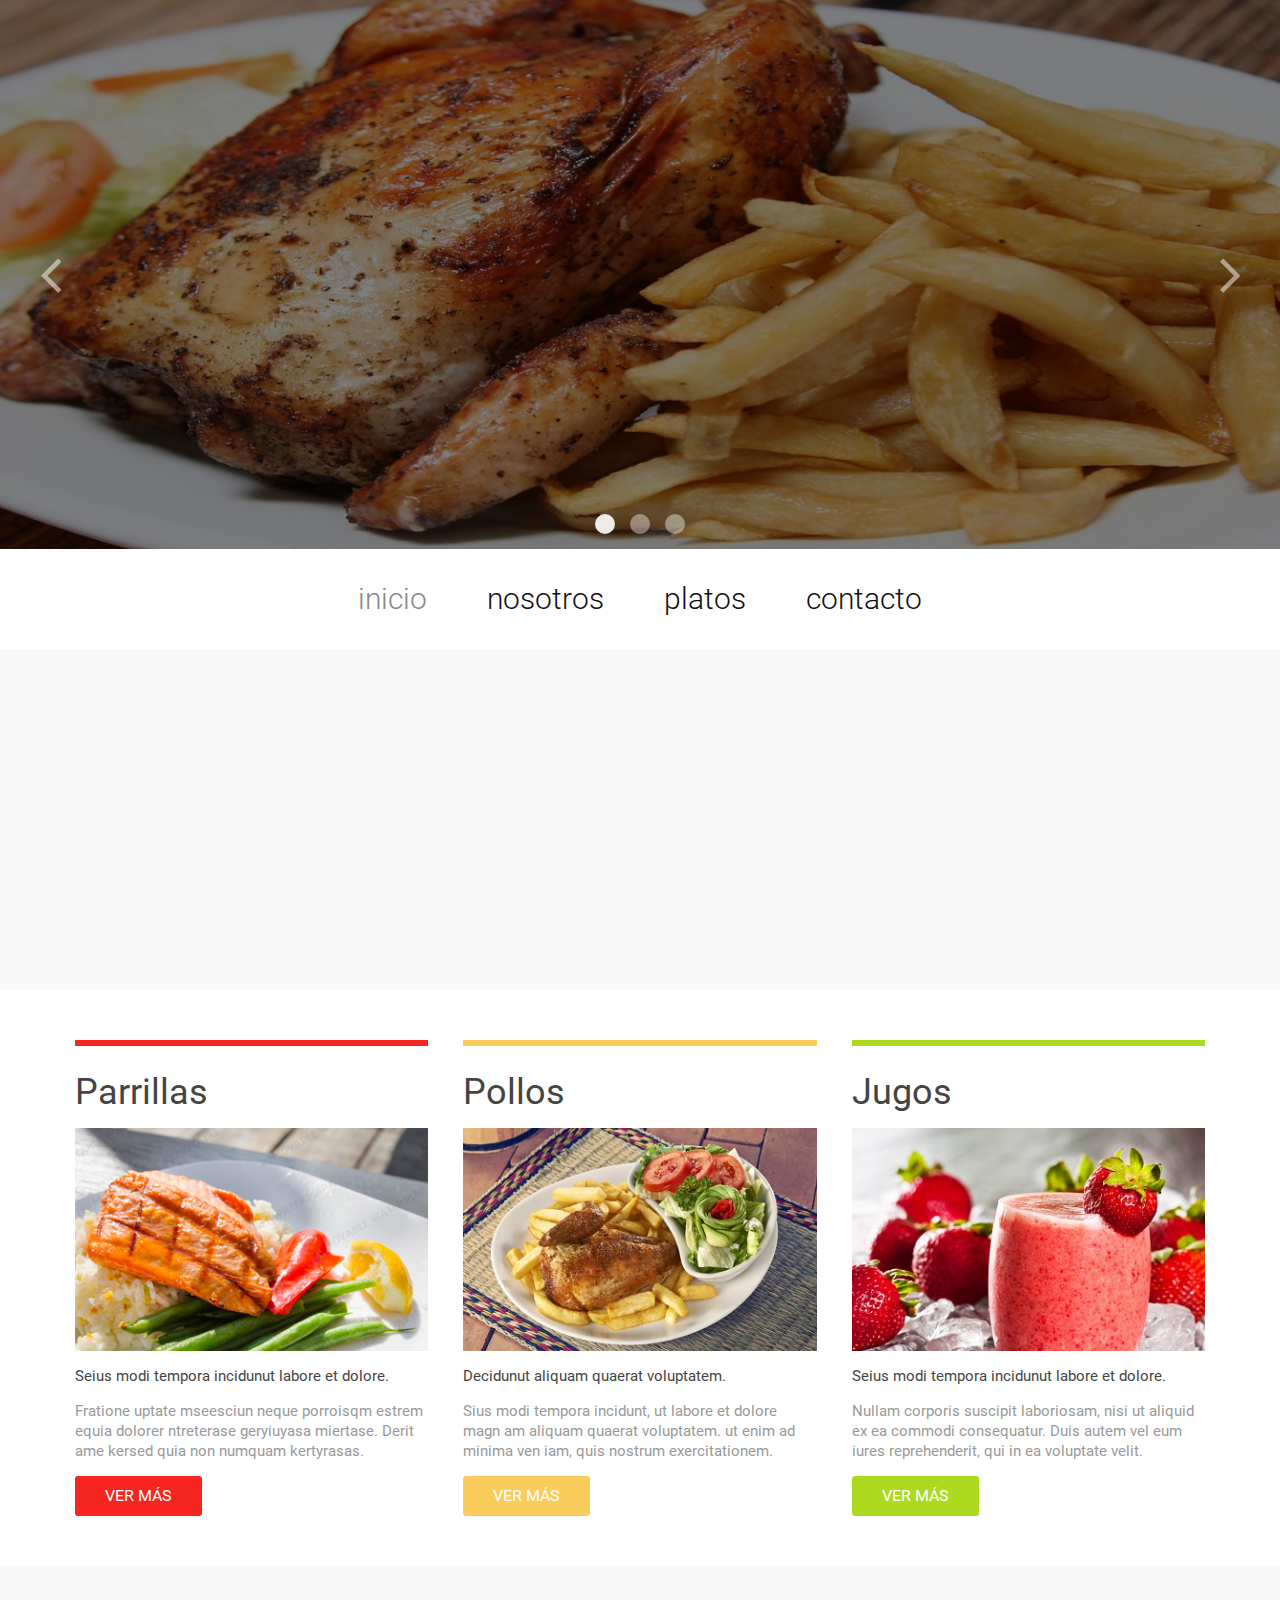
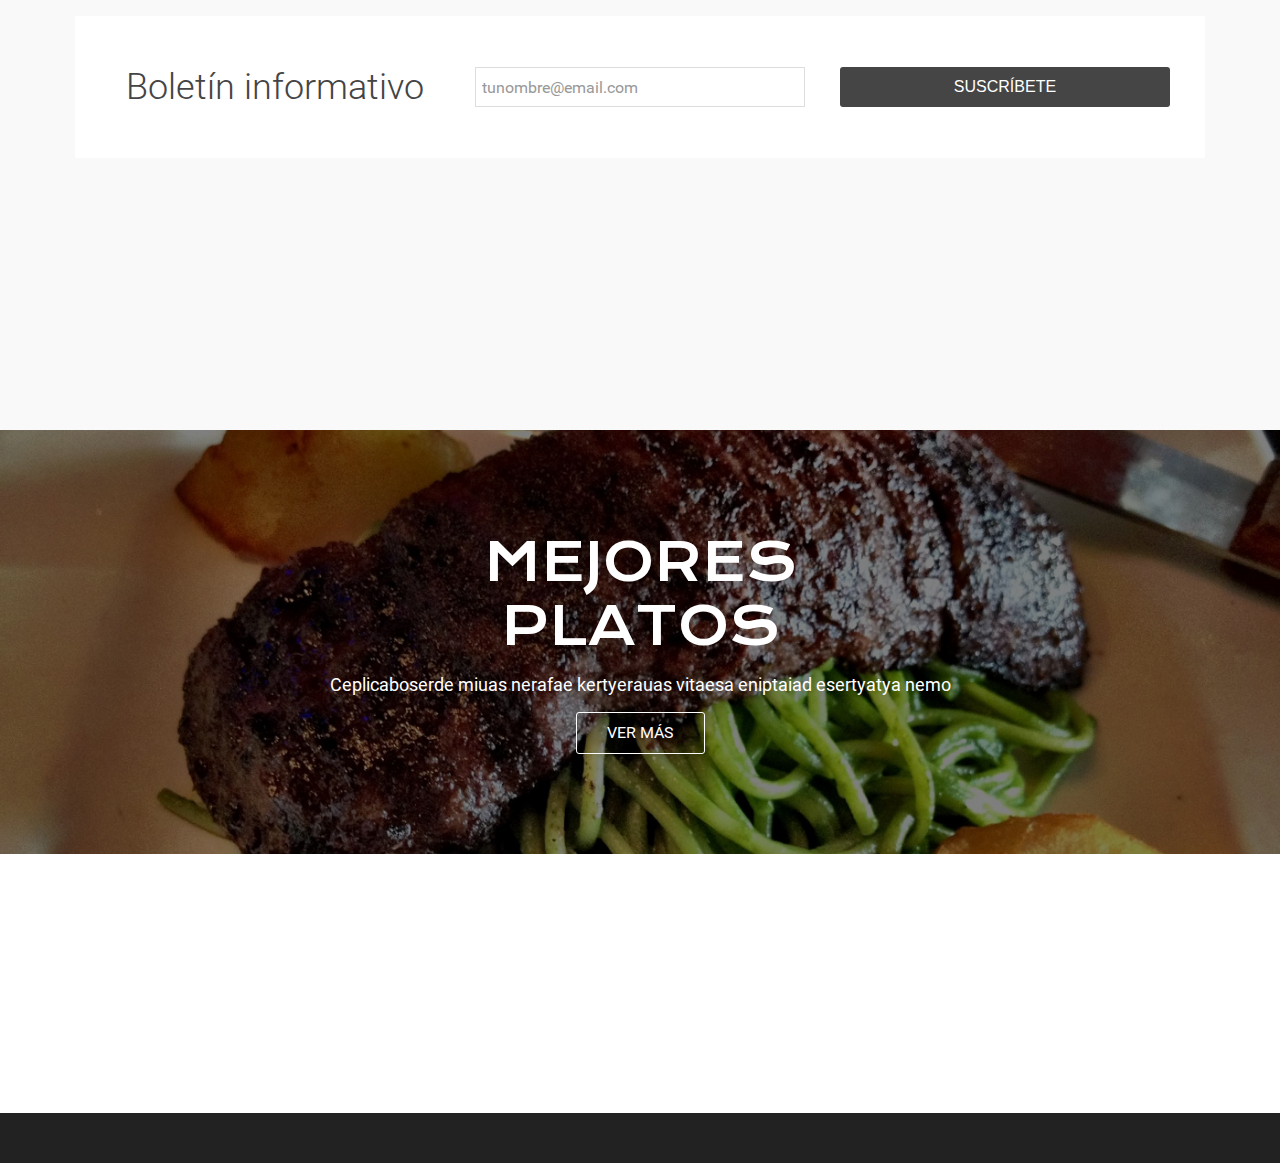
<file: index.html>
<!DOCTYPE html>
<html>
  <head>
    <meta charset="utf-8">
    <meta http-equiv="X-UA-Compatible" content="IE=edge,chrome=1">
    <meta name="viewport" content="width=device-width, initial-scale=1">

    <title>El Brasero</title>

    <link rel="stylesheet" href="vendor/uikit/css/uikit.min.css">
    <link rel="stylesheet" href="vendor/uikit/css/components/slidenav.min.css">
    <link rel="stylesheet" href="vendor/uikit/css/components/dotnav.min.css">
    <link rel="stylesheet" href="vendor/uikit/css/components/slideshow.min.css">
    <link rel="stylesheet" href="vendor/uikit/css/components/sticky.min.css">

    <link rel="stylesheet" href="assets/css/fonts.css">
    <link rel="stylesheet" href="assets/css/master.css">
    <link rel="stylesheet" href="assets/css/colors.css">

    <script src="vendor/jquery/jquery.min.js"></script>
    <script src="vendor/uikit/js/uikit.min.js"></script>
    <script src="vendor/uikit/js/components/slideshow.min.js"></script>
    <script src="vendor/uikit/js/components/sticky.min.js"></script>
  </head>
  <body>

    <div class="uk-slidenav-position" data-uk-slideshow="{ autoplay: true, autoplayInterval: 4000 }">
      <ul class="uk-slideshow">
        <li><img src="assets/images/home/slide1.jpg" alt=""></li>
        <li><img src="assets/images/home/slide2.jpg" alt=""></li>
        <li><img src="assets/images/home/slide3.jpg" alt=""></li>
      </ul>
      <div class="uk-position-cover uk-overlay-background uk-flex uk-flex-center uk-flex-middle">
        <h1 class="uk-text-xlarge uk-text-contrast text-krona uk-text-center" data-uk-scrollspy="{ cls: 'uk-animation-slide-bottom' }">EL BRASERO</h1>
      </div>
      <a href="" class="uk-slidenav uk-slidenav-contrast uk-slidenav-previous" data-uk-slideshow-item="previous"></a>
      <a href="" class="uk-slidenav uk-slidenav-contrast uk-slidenav-next" data-uk-slideshow-item="next"></a>
      <ul class="uk-dotnav uk-dotnav-contrast uk-position-bottom uk-flex-center">
        <li data-uk-slideshow-item="0"><a href=""></a></li>
        <li data-uk-slideshow-item="1"><a href=""></a></li>
        <li data-uk-slideshow-item="2"><a href=""></a></li>
      </ul>
    </div>

    <nav class="eb-navbar uk-navbar uk-flex uk-flex-center" data-uk-sticky="{ showup: true, animation: 'uk-animation-slide-top', clsactive: 'eb-navbar-active' }">
      <ul class="uk-navbar-nav">
        <li class="uk-visible-small"><a href="#offcanvas" data-uk-offcanvas="{mode:'slide'}">menu</a></li>
        <li class="uk-hidden-small uk-active"><a href="index.html">inicio</a></li>
        <li class="uk-hidden-small"><a href="nosotros.html">nosotros</a></li>
        <li class="uk-hidden-small"><a href="platos.html">platos</a></li>
        <li class="uk-hidden-small"><a href="contacto.html">contacto</a></li>
      </ul>
    </nav>

    <div id="offcanvas" class="uk-offcanvas">
      <div class="uk-offcanvas-bar uk-offcanvas-bar-flip">
        <ul class="uk-nav uk-nav-offcanvas">
          <li class="uk-active"><a href="index.html">Inicio</a></li>
          <li><a href="nosotros.html">Nosotros</a></li>
          <li><a href="platos.html">Platos</a></li>
          <li><a href="contacto.html">Contacto</a></li>
        </ul>
      </div>
    </div>

    <section class="uk-block uk-block-muted">
      <div class="uk-container uk-container-center uk-text-center" data-uk-scrollspy="{ cls: 'uk-animation-fade' }">
        <h3 class="uk-heading-large text-krona">¡A COMER!</h3>
        <p class="uk-text-large uk-text-muted uk-text-slim uk-margin-large-bottom">
          Beciegast nveriti vitaesaert asety kertya aset aplicaboserde nerafae lorem ipsumoditaut. Monsequuntu kerliurase bertasasda buyra sasevar magni dolores eonqui ratione voluptate msequi nesciunt, neque porro quisquamesa dolore nuyfasasertas. Vertyu erauas aitaesa ertyasneo eniptaia desbuays.
        </p>
        <div class="uk-text-center">
          <a href="nosotros.html" class="uk-button-large button">VER MÁS</a>
        </div>
      </div>
    </section>


    <section class="uk-block">
      <div class="uk-container uk-container-center">
        <div class="uk-grid uk-grid-width-small-1-2 uk-grid-width-medium-1-3 uk-flex-center" data-uk-grid-margin data-uk-grid-match="{ target: '.details' }">
          <div>
            <div class="border-red-top"></div>
            <h2 class="uk-h1">Parrillas</h2>
            <img src="assets/images/home/img1.jpg" alt="">
            <div class="details uk-margin-top">
              <p>
                Seius modi tempora incidunut labore et dolore.
              </p>
              <p class="uk-text-muted">
                Fratione uptate mseesciun neque porroisqm estrem equia dolorer ntreterase geryiuyasa miertase. Derit ame kersed quia non numquam kertyrasas.
              </p>
            </div>
            <a href="platos.html" class="button button-red uk-button-large">VER MÁS</a>
          </div>
          <div>
            <div class="border-yellow-top"></div>
            <h2 class="uk-h1">Pollos</h2>
            <img src="assets/images/home/img2.jpg" alt="">
            <div class="details uk-margin-top">
              <p>
                Decidunut aliquam quaerat voluptatem.
              </p>
              <p class="uk-text-muted">
                Sius modi tempora incidunt, ut labore et dolore magn am aliquam quaerat voluptatem. ut enim ad minima ven iam, quis nostrum exercitationem.
              </p>
            </div>
            <a href="platos.html" class="button button-yellow uk-button-large">VER MÁS</a>
          </div>
          <div>
            <div class="border-green-top"></div>
            <h2 class="uk-h1">Jugos</h2>
            <img src="assets/images/home/img3.jpg" alt="">
            <div class="details uk-margin-top">
              <p>
                Seius modi tempora incidunut labore et dolore.
              </p>
              <p class="uk-text-muted">
                Nullam corporis suscipit laboriosam, nisi ut aliquid ex ea commodi consequatur. Duis autem vel eum iures reprehenderit, qui in ea voluptate velit.
              </p>
            </div>
            <a href="platos.html" class="button button-green uk-button-large">VER MÁS</a>
          </div>
        </div>
      </div>
    </section>

    <section class="uk-block uk-block-muted">
      <div class="uk-container uk-container-center">
        <form class="uk-form uk-block uk-block-default">
          <div class="uk-container">
            <div class="uk-grid uk-grid-width-medium-1-3 uk-grid-width-small-1-2 uk-flex-center uk-flex-middle" data-uk-grid-margin>
              <div class="uk-text-center uk-h1 uk-text-slim">Boletín informativo</div>
              <div>
                <input type="text" class="uk-width-1-1 uk-form-large" placeholder="tunombre@email.com">
              </div>
              <div>
                <button class="button uk-button-large uk-width-1-1">SUSCRÍBETE</button>
              </div>
            </div>
          </div>
        </form>
      </div>
    </section>

    <section class="uk-block uk-block-muted">
      <div class="uk-container uk-container-center uk-text-center">
        <div class="uk-grid uk-grid-width-medium-1-2" data-uk-grid-margin>
          <div data-uk-scrollspy="{ cls: 'uk-animation-slide-left' }">
            <div class="uk-grid" data-uk-grid-margin>
              <div class="uk-width-small-1-3 uk-text-center uk-flex-order-last-large">
                <img src="assets/images/home/img4.jpg" class="uk-border-circle" alt="">
              </div>
              <div class="uk-width-small-2-3">
                <h2 class="uk-h1">más popular</h2>
                <p class="uk-text-slim">
                  Ceaertrsa vaesar rafaes setyeras ertyao lasec vasptai aoertayse squrem ipsum quia dolor. Vsanamet, consect amodi tempora incidunt.
                </p>
                <a href="platos.html" class="button uk-button-large">MÁS</a>
              </div>
            </div>
          </div>
          <div data-uk-scrollspy="{ cls: 'uk-animation-slide-right' }">
            <div class="uk-grid" data-uk-grid-margin>
              <div class="uk-width-small-1-3 uk-text-center uk-flex-order-last-large">
                <img src="assets/images/home/img5.jpg" class="uk-border-circle" alt="">
              </div>
              <div class="uk-width-small-2-3">
                <h2 class="uk-h1">oferta especial</h2>
                <p class="uk-text-slim">
                  Daesarfaes setyera krscaertrsa aoertayse squrem ipsum quiertyaodeas laseceras vasptai a dolor. Vsanamet, consect di tempora miaser.
                </p>
                <a href="platos.html" class="button uk-button-large">MÁS</a>
              </div>
            </div>
          </div>
        </div>
      </div>
    </section>

    <section class="uk-position-relative uk-block uk-block-large uk-contrast uk-cover-background" style="background-image: url('assets/images/home/bg.jpg')">
      <div class="uk-position-cover uk-overlay-background"></div>
      <div class="uk-container uk-container-center uk-text-center uk-position-relative">
        <h4 class="uk-heading-large text-krona">MEJORES<br>PLATOS</h4>
        <p class="uk-text-large">
          Ceplicaboserde miuas nerafae kertyerauas vitaesa eniptaiad esertyatya nemo
        </p>
        <a href="platos.html" class="button button-transparent border-white uk-button-large">VER MÁS</a>
      </div>
    </section>


    <div class="eb-footer uk-block">
      <div class="uk-container uk-container-center" data-uk-scrollspy="{ cls: 'uk-animation-slide-bottom' }">
        <div class="uk-flex uk-flex-space-around uk-flex-wrap">
          <div class="uk-margin-bottom uk-container uk-text-center">
            <h4 class="uk-h1 uk-margin-small-bottom text-krona"><a class="uk-link-reset" href="index.html">EL BRASERO</a></h4>
            <h4 class="uk-margin-small-top">&copy; 2016</h4>
          </div>
          <div class="uk-margin-bottom uk-container uk-text-center">
            <a class="uk-icon-button uk-icon-facebook uk-margin-small-right" target="_blank" href="https://www.facebook.com/ElBraseroOficial/?fref=ts"></a>
            <a class="uk-icon-button uk-icon-twitter uk-margin-small-right" target="_blank" href="https://twitter.com/?lang=es"></a>
            <a class="uk-icon-button uk-icon-google-plus uk-margin-small-right" target="_blank" href="https://plus.google.com/collections/featured"></a>
            <a class="uk-icon-button uk-icon-pinterest-p uk-margin-small-right" target="_blank" href="https://es.pinterest.com/"></a>
            <a class="uk-icon-button uk-icon-instagram uk-margin-small-right" target="_blank" href="https://www.instagram.com/"></a>
          </div>
          <div class="uk-margin-bottom uk-container uk-text-slim">
            <p class="uk-text-muted uk-h2">
              <span>Av. Venezuela 718 </span><br>
              <span>Breña </span><br>
              <span class="uk-h3">A media cuadra de Metro</span>
            </p>
            <p class="uk-h3">informes@elbrasero.com</p>
          </div>
        </div>
      </div>
    </div>

    <div class="uk-block uk-block-secondary uk-padding-top-remove"></div>

  </body>
</html>
</file>
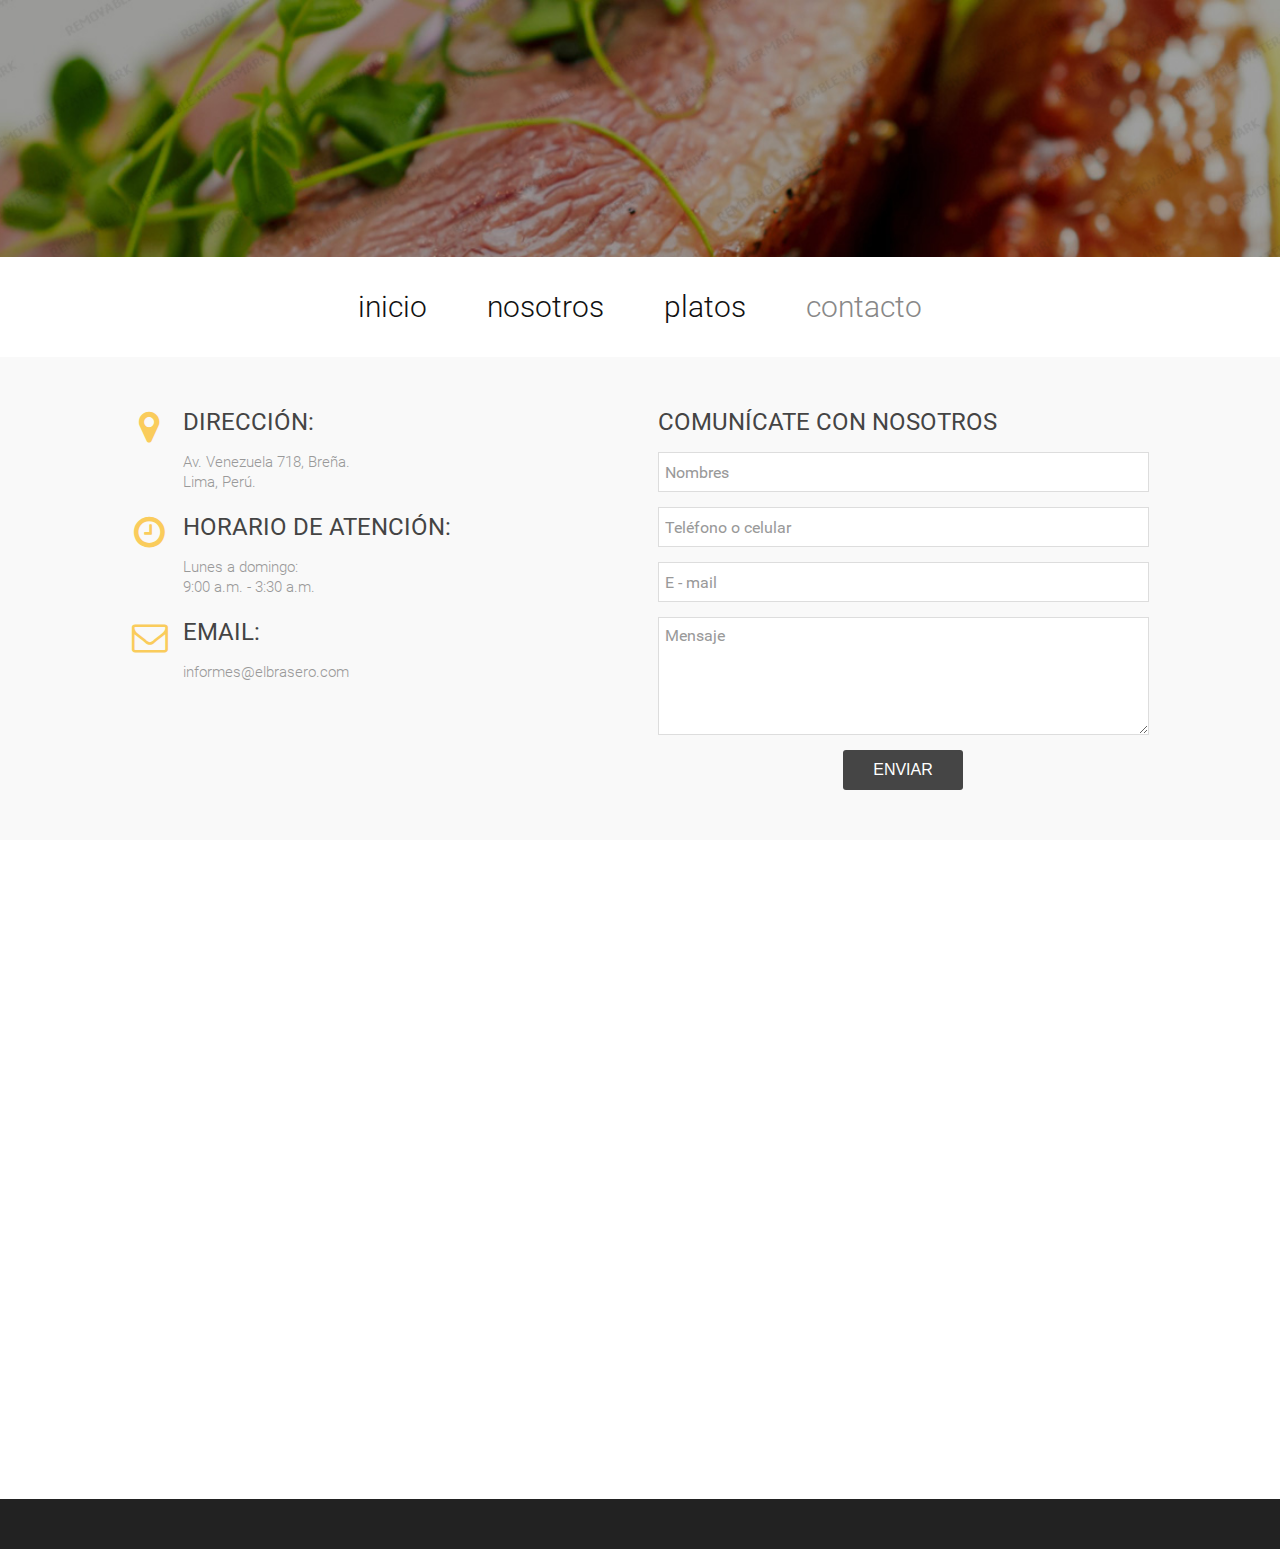
<file: contacto.html>
<!DOCTYPE html>
<html>
  <head>
    <meta charset="utf-8">
    <meta http-equiv="X-UA-Compatible" content="IE=edge,chrome=1">
    <meta name="viewport" content="width=device-width, initial-scale=1">

    <title>El Brasero</title>

    <link rel="stylesheet" href="vendor/uikit/css/uikit.min.css">
    <link rel="stylesheet" href="vendor/uikit/css/components/slidenav.min.css">
    <link rel="stylesheet" href="vendor/uikit/css/components/dotnav.min.css">
    <link rel="stylesheet" href="vendor/uikit/css/components/slideshow.min.css">
    <link rel="stylesheet" href="vendor/uikit/css/components/sticky.min.css">

    <link rel="stylesheet" href="assets/css/fonts.css">
    <link rel="stylesheet" href="assets/css/master.css">
    <link rel="stylesheet" href="assets/css/colors.css">

    <script src="vendor/jquery/jquery.min.js"></script>
    <script src="vendor/uikit/js/uikit.min.js"></script>
    <script src="vendor/uikit/js/components/slideshow.min.js"></script>
    <script src="vendor/uikit/js/components/sticky.min.js"></script>
  </head>
  <body>

    <div class="uk-block uk-block-large uk-cover-background" style="background-image: url('assets/images/master/header-bg.jpg')">
      <div class="uk-container uk-container-center" data-uk-scrollspy="{ cls: 'uk-animation-slide-bottom' }">
        <h1 class="uk-text-center uk-text-xlarge uk-text-contrast text-krona">EL BRASERO</h1>
      </div>
    </div>

    <nav class="eb-navbar uk-navbar uk-flex uk-flex-center" data-uk-sticky="{ showup: true, animation: 'uk-animation-slide-top', clsactive: 'eb-navbar-active' }">
      <ul class="uk-navbar-nav">
        <li class="uk-visible-small"><a href="#offcanvas" data-uk-offcanvas="{mode:'slide'}">menu</a></li>
        <li class="uk-hidden-small"><a href="index.html">inicio</a></li>
        <li class="uk-hidden-small"><a href="nosotros.html">nosotros</a></li>
        <li class="uk-hidden-small"><a href="platos.html">platos</a></li>
        <li class="uk-hidden-small uk-active"><a href="contacto.html">contacto</a></li>
      </ul>
    </nav>

    <div id="offcanvas" class="uk-offcanvas">
      <div class="uk-offcanvas-bar uk-offcanvas-bar-flip">
        <ul class="uk-nav uk-nav-offcanvas">
          <li><a href="index.html">Inicio</a></li>
          <li><a href="nosotros.html">Nosotros</a></li>
          <li><a href="platos.html">Platos</a></li>
          <li class="uk-active"><a href="contacto.html">Contacto</a></li>
        </ul>
      </div>
    </div>


    <section>
      <div class="uk-block uk-block-muted">
        <div class="uk-container uk-container-center">
          <div class="uk-width-large-9-10 uk-container-center">
            <div class="uk-grid uk-flex-center" data-uk-grid-margin>

              <!-- Primera columna -->
              <div class="uk-width-small-4-5 uk-width-medium-1-2" data-uk-margin>
                <div class="uk-flex">
                  <div>
                    <div class="uk-h1 uk-margin-right">
                      <i class="uk-icon-map-marker uk-icon-justify text-yellow"></i>
                    </div>
                  </div>
                  <div>
                    <h3 class="uk-h2">DIRECCIÓN:</h3>
                    <p class="uk-text-muted uk-text-slim">
                      Av. Venezuela 718, Breña. <br>
                      Lima, Perú.</p>
                    </div>
                  </div>
                  <div class="uk-flex">
                    <div>
                      <div class="uk-h1 uk-margin-right">
                        <i class="uk-icon-clock-o uk-icon-justify text-yellow"></i>
                      </div>
                    </div>
                    <div>
                      <h3 class="uk-h2">HORARIO DE ATENCIÓN:</h3>
                      <p class="uk-text-muted uk-text-slim">
                        Lunes a domingo: <br>
                        9:00 a.m. - 3:30 a.m. <br>
                      </p>
                    </div>
                  </div>
                  <div class="uk-flex">
                    <div>
                      <div class="uk-h1 uk-margin-right">
                        <i class="uk-icon-envelope-o uk-icon-justify text-yellow"></i>
                      </div>
                    </div>
                    <div>
                      <h3 class="uk-h2">EMAIL:</h3>
                      <p class="uk-text-muted uk-text-slim">informes@elbrasero.com</p>
                    </div>
                  </div>
                </div>

                <!-- Segunda columna -->
                <div class="uk-width-small-4-5 uk-width-medium-1-2">
                  <h3 class="uk-h2">COMUNÍCATE CON NOSOTROS</h3>
                  <form id="form-contacto" class="uk-form uk-position-relative" action="mailer-contacto.php">
                    <div class="uk-form-row">
                      <input name="nombres" type="text" class="uk-width-1-1 uk-form-large" placeholder="Nombres" required>
                    </div>
                    <div class="uk-form-row">
                      <input name="telefono" type="text" class="uk-width-1-1 uk-form-large" placeholder="Teléfono o celular" required>
                    </div>
                    <div class="uk-form-row">
                      <input name="email" type="email" class="uk-width-1-1 uk-form-large" placeholder="E - mail" required>
                    </div>
                    <div class="uk-form-row">
                      <textarea name="mensaje" class="uk-width-1-1 uk-form-large" rows="5" placeholder="Mensaje" required></textarea>
                    </div>
                    <div class="uk-form-row uk-text-center">
                      <button class="button uk-button-large">ENVIAR</button>
                    </div>
                    <div class="form-loader uk-hidden bg-white-transparent uk-position-cover uk-flex uk-flex-center uk-flex-middle">
                      <div class="uk-text-muted uk-text-center uk-heading-large">
                        <i class="uk-icon-spinner uk-icon-spin"></i>
                      </div>
                    </div>
                  </form>
                </div>
              </div>

          </div>

        </div>
      </div>
    </section>

    <div class="embed-container maps bg-muted">
      <iframe src="https://www.google.com/maps/embed?pb=!1m18!1m12!1m3!1d3901.840059988642!2d-77.04631318556838!3d-12.054523345326025!2m3!1f0!2f0!3f0!3m2!1i1024!2i768!4f13.1!3m3!1m2!1s0x9105c8c53a8d5609%3A0xa1749ace8f33b7bd!2sAv.+Venezuela+718%2C+Bre%C3%B1a+15082!5e0!3m2!1ses-419!2spe!4v1481242281153"
              width="100%" height="400" frameborder="0" style="border:0" allowfullscreen>
      </iframe>
    </div>

    <div class="uk-block">
      <div class="uk-container uk-container-center" data-uk-scrollspy="{ cls: 'uk-animation-slide-bottom' }">
        <div class="uk-flex uk-flex-space-around uk-flex-wrap">
          <div class="uk-margin-bottom uk-container uk-text-center">
            <h4 class="uk-h1 uk-margin-small-bottom text-krona"><a class="uk-link-reset" href="index.html">EL BRASERO</a></h4>
            <h4 class="uk-margin-small-top">&copy; 2016</h4>
          </div>
          <div class="uk-margin-bottom uk-container uk-text-center">
            <a class="uk-icon-button uk-icon-facebook uk-margin-small-right" target="_blank" href="https://www.facebook.com/ElBraseroOficial/?fref=ts"></a>
            <a class="uk-icon-button uk-icon-twitter uk-margin-small-right" target="_blank" href="https://twitter.com/?lang=es"></a>
            <a class="uk-icon-button uk-icon-google-plus uk-margin-small-right" target="_blank" href="https://plus.google.com/collections/featured"></a>
            <a class="uk-icon-button uk-icon-pinterest-p uk-margin-small-right" target="_blank" href="https://es.pinterest.com/"></a>
            <a class="uk-icon-button uk-icon-instagram uk-margin-small-right" target="_blank" href="https://www.instagram.com/"></a>
          </div>
          <div class="uk-margin-bottom uk-container uk-text-slim">
            <p class="uk-text-muted uk-h2">
              <span>Av. Venezuela 718 </span><br>
              <span>Breña </span><br>
              <span class="uk-h3">A media cuadra de Metro</span>
            </p>
            <p class="uk-h3">informes@elbrasero.com</p>
          </div>
        </div>
      </div>
    </div>

    <div class="uk-block uk-block-secondary uk-padding-top-remove"></div>

  </body>
</html>
</file>
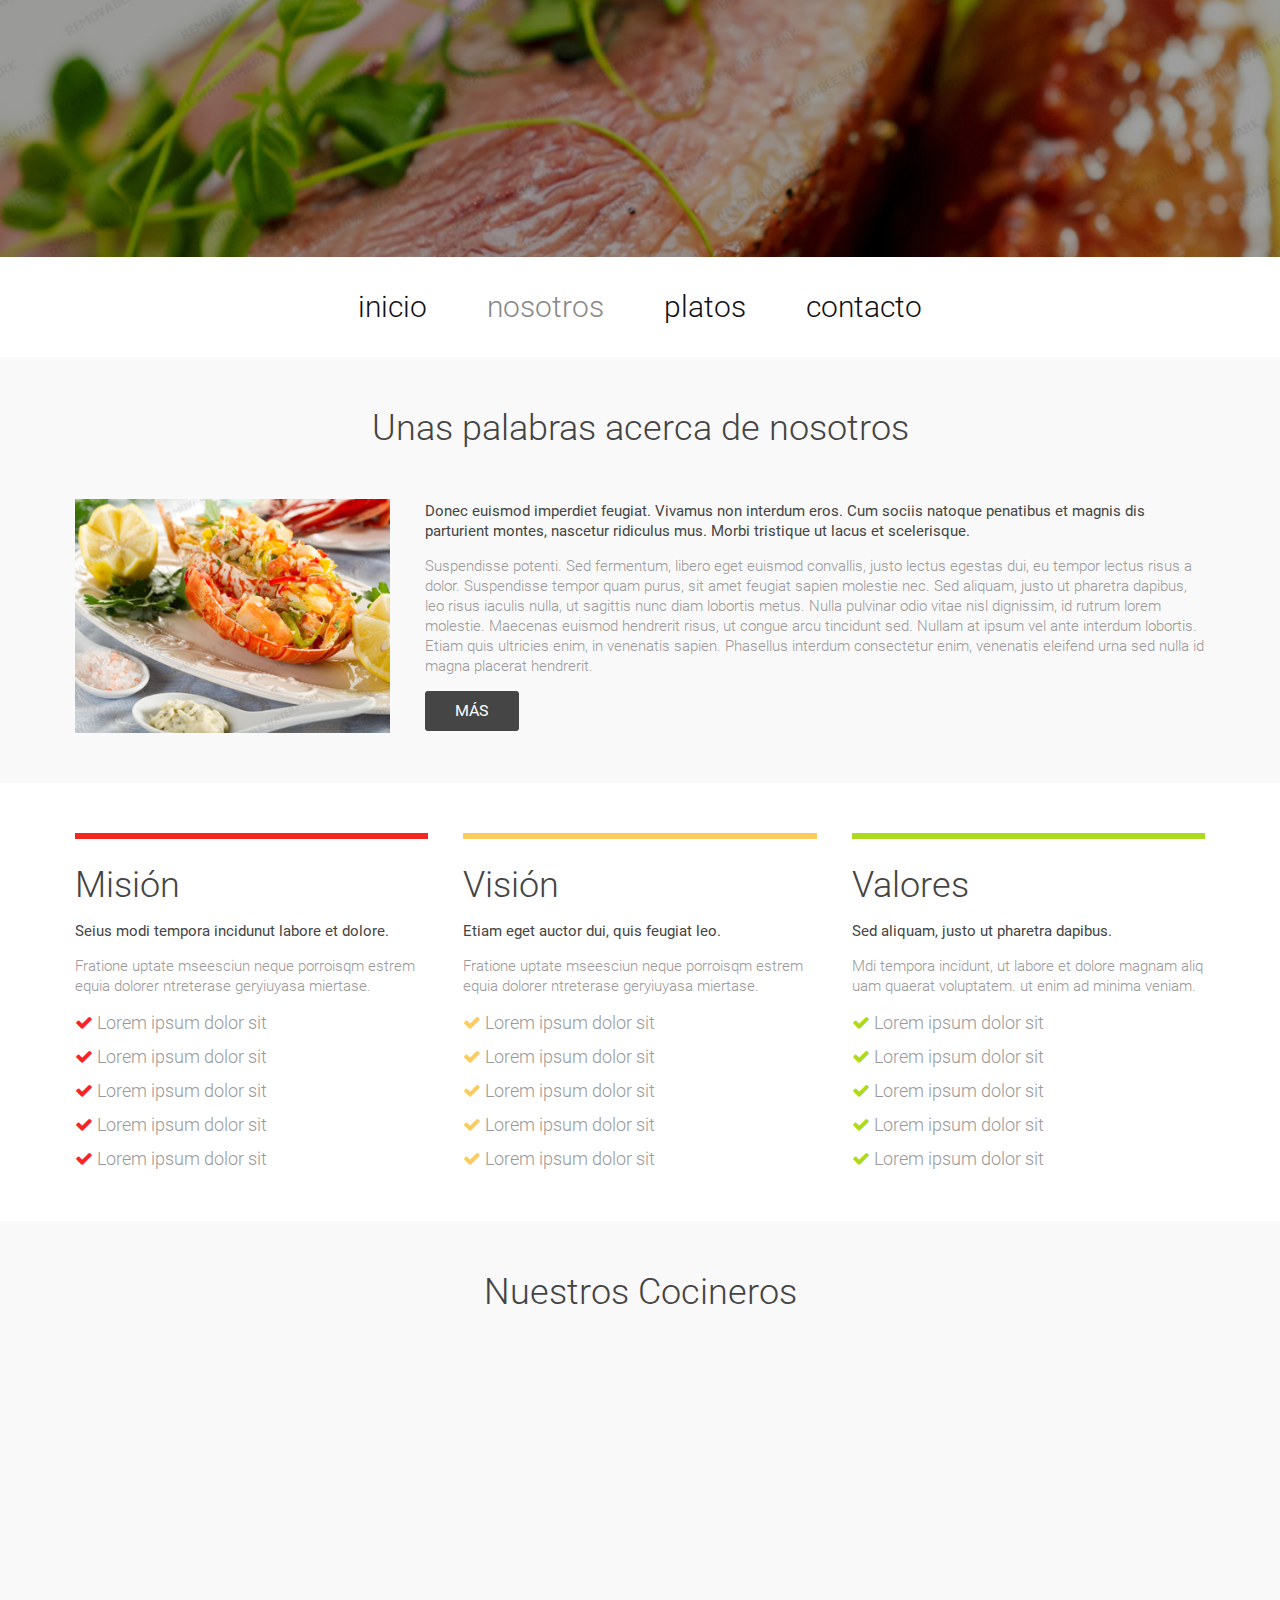
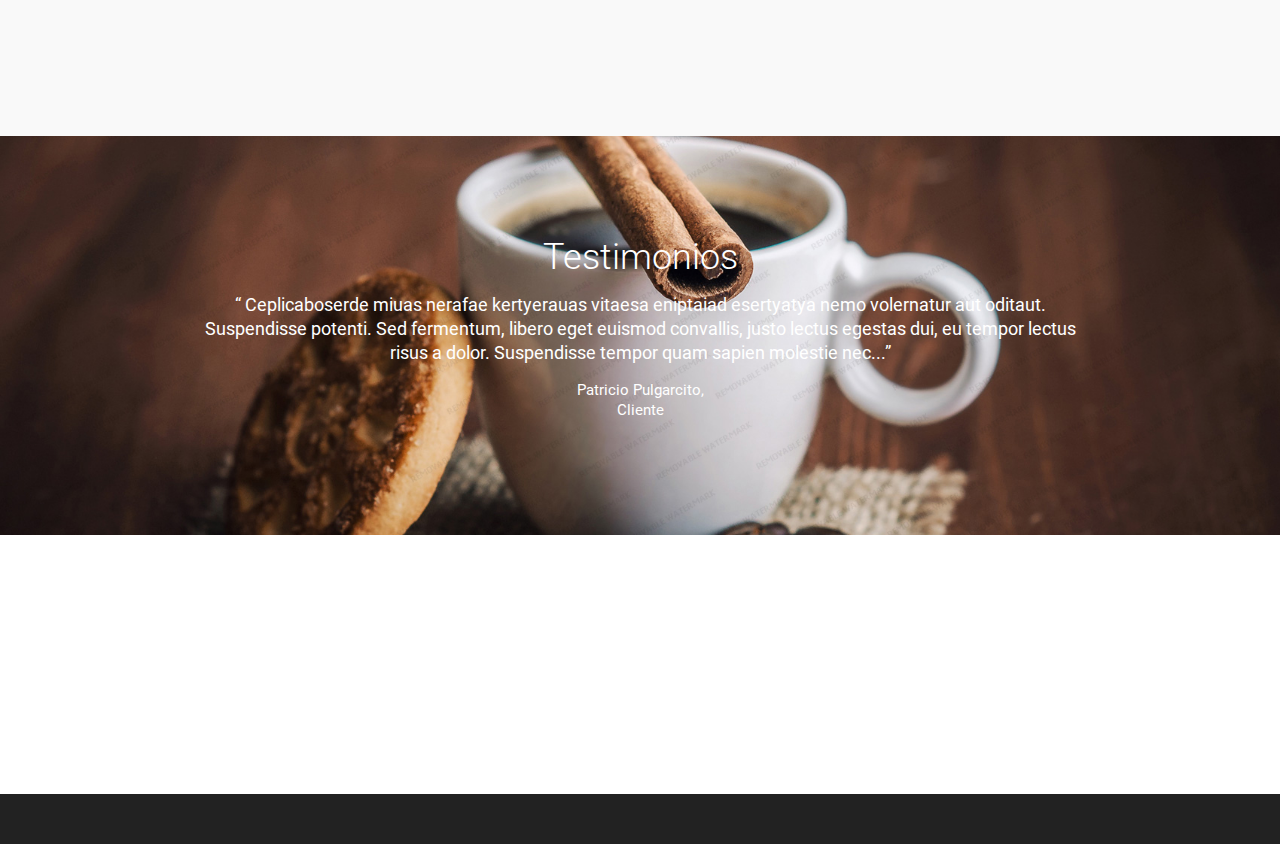
<file: nosotros.html>
<!DOCTYPE html>
<html>
  <head>
    <meta charset="utf-8">
    <meta http-equiv="X-UA-Compatible" content="IE=edge,chrome=1">
    <meta name="viewport" content="width=device-width, initial-scale=1">

    <title>El Brasero</title>

    <link rel="stylesheet" href="vendor/uikit/css/uikit.min.css">
    <link rel="stylesheet" href="vendor/uikit/css/components/slidenav.min.css">
    <link rel="stylesheet" href="vendor/uikit/css/components/dotnav.min.css">
    <link rel="stylesheet" href="vendor/uikit/css/components/slideshow.min.css">
    <link rel="stylesheet" href="vendor/uikit/css/components/sticky.min.css">

    <link rel="stylesheet" href="assets/css/fonts.css">
    <link rel="stylesheet" href="assets/css/master.css">
    <link rel="stylesheet" href="assets/css/colors.css">

    <script src="vendor/jquery/jquery.min.js"></script>
    <script src="vendor/uikit/js/uikit.min.js"></script>
    <script src="vendor/uikit/js/components/slideshow.min.js"></script>
    <script src="vendor/uikit/js/components/sticky.min.js"></script>
  </head>
  <body>

    <div class="uk-block uk-block-large uk-cover-background" style="background-image: url('assets/images/master/header-bg.jpg')">
      <div class="uk-container uk-container-center" data-uk-scrollspy="{ cls: 'uk-animation-slide-bottom' }">
        <h1 class="uk-text-center uk-text-xlarge uk-text-contrast text-krona">EL BRASERO</h1>
      </div>
    </div>

    <nav class="eb-navbar uk-navbar uk-flex uk-flex-center" data-uk-sticky="{ showup: true, animation: 'uk-animation-slide-top', clsactive: 'eb-navbar-active' }">
      <ul class="uk-navbar-nav">
        <li class="uk-visible-small"><a href="#offcanvas" data-uk-offcanvas="{mode:'slide'}">menu</a></li>
        <li class="uk-hidden-small"><a href="index.html">inicio</a></li>
        <li class="uk-hidden-small uk-active"><a href="nosotros.html">nosotros</a></li>
        <li class="uk-hidden-small"><a href="platos.html">platos</a></li>
        <li class="uk-hidden-small"><a href="contacto.html">contacto</a></li>
      </ul>
    </nav>

    <div id="offcanvas" class="uk-offcanvas">
      <div class="uk-offcanvas-bar uk-offcanvas-bar-flip">
        <ul class="uk-nav uk-nav-offcanvas">
          <li><a href="index.html">Inicio</a></li>
          <li class="uk-active"><a href="nosotros.html">Nosotros</a></li>
          <li><a href="platos.html">Platos</a></li>
          <li><a href="contacto.html">Contacto</a></li>
        </ul>
      </div>
    </div>


    <div class="uk-block uk-block-muted">
      <div class="uk-container uk-container-center">
        <h2 class="uk-h1 uk-text-slim uk-text-center uk-margin-large-bottom">
          Unas palabras acerca de nosotros
        </h2>
        <div class="uk-grid uk-flex-middle" data-uk-grid-margin>
          <div class="uk-width-medium-3-10 uk-text-center">
            <img src="assets/images/nosotros/img1.jpg" alt="">
          </div>
          <div class="uk-width-medium-7-10">
            <p>
              Donec euismod imperdiet feugiat. Vivamus non interdum eros. Cum sociis natoque penatibus et magnis dis parturient montes, nascetur ridiculus mus. Morbi tristique ut lacus et scelerisque.
            </p>
            <p class="uk-text-muted uk-text-slim">
              Suspendisse potenti. Sed fermentum, libero eget euismod convallis, justo lectus egestas dui, eu tempor lectus risus a dolor. Suspendisse tempor quam purus, sit amet feugiat sapien molestie nec. Sed aliquam, justo ut pharetra dapibus, leo risus iaculis nulla, ut sagittis nunc diam lobortis metus. Nulla pulvinar odio vitae nisl dignissim, id rutrum lorem molestie. Maecenas euismod hendrerit risus, ut congue arcu tincidunt sed. Nullam at ipsum vel ante interdum lobortis. Etiam quis ultricies enim, in venenatis sapien. Phasellus interdum consectetur enim, venenatis eleifend urna sed nulla id magna placerat hendrerit.
            </p>
            <a href="" class="button uk-button-large">MÁS</a>
          </div>
        </div>
      </div>
    </div>

    <div class="uk-block">
      <div class="uk-container uk-container-center">
        <div class="uk-grid uk-grid-width-medium-1-3" data-uk-grid-margin>
          <div>
            <div class="border-red-top"></div>
            <h3 class="uk-h1 uk-text-slim">Misión</h3>
            <p>
              Seius modi tempora incidunut labore et dolore.
            </p>
            <p class="uk-text-muted uk-text-slim">
              Fratione uptate mseesciun neque porroisqm estrem equia dolorer ntreterase geryiuyasa miertase.
            </p>
            <ul class="uk-list uk-list-space uk-text-large uk-text-slim uk-text-muted">
              <li><i class="uk-icon-check text-red"></i> Lorem ipsum dolor sit</li>
              <li><i class="uk-icon-check text-red"></i> Lorem ipsum dolor sit</li>
              <li><i class="uk-icon-check text-red"></i> Lorem ipsum dolor sit</li>
              <li><i class="uk-icon-check text-red"></i> Lorem ipsum dolor sit</li>
              <li><i class="uk-icon-check text-red"></i> Lorem ipsum dolor sit</li>
            </ul>
          </div>
          <div>
            <div class="border-yellow-top"></div>
            <h3 class="uk-h1 uk-text-slim">Visión</h3>
            <p>
              Etiam eget auctor dui, quis feugiat leo.
            </p>
            <p class="uk-text-muted uk-text-slim">
              Fratione uptate mseesciun neque porroisqm estrem equia dolorer ntreterase geryiuyasa miertase.
            </p>
            <ul class="uk-list uk-list-space uk-text-large uk-text-slim uk-text-muted">
              <li><i class="uk-icon-check text-yellow"></i> Lorem ipsum dolor sit</li>
              <li><i class="uk-icon-check text-yellow"></i> Lorem ipsum dolor sit</li>
              <li><i class="uk-icon-check text-yellow"></i> Lorem ipsum dolor sit</li>
              <li><i class="uk-icon-check text-yellow"></i> Lorem ipsum dolor sit</li>
              <li><i class="uk-icon-check text-yellow"></i> Lorem ipsum dolor sit</li>
            </ul>
          </div>
          <div>
            <div class="border-green-top"></div>
            <h3 class="uk-h1 uk-text-slim">Valores</h3>
            <p>
              Sed aliquam, justo ut pharetra dapibus.
            </p>
            <p class="uk-text-muted uk-text-slim">
              Mdi tempora incidunt, ut labore et dolore magnam aliq uam quaerat voluptatem. ut enim ad minima veniam.
            </p>
            <ul class="uk-list uk-list-space uk-text-large uk-text-slim uk-text-muted">
              <li><i class="uk-icon-check text-green"></i> Lorem ipsum dolor sit</li>
              <li><i class="uk-icon-check text-green"></i> Lorem ipsum dolor sit</li>
              <li><i class="uk-icon-check text-green"></i> Lorem ipsum dolor sit</li>
              <li><i class="uk-icon-check text-green"></i> Lorem ipsum dolor sit</li>
              <li><i class="uk-icon-check text-green"></i> Lorem ipsum dolor sit</li>
            </ul>
          </div>
        </div>
      </div>
    </div>

    <div class="uk-block uk-block-muted">
      <div class="uk-container uk-container-center uk-text-center">
        <h2 class="uk-text-slim uk-h1 uk-margin-large">Nuestros Cocineros</h2>
        <div class="uk-grid uk-grid-width-large-1-4 uk-grid-width-medium-1-2" data-uk-grid-margin>
          <div data-uk-scrollspy="{ cls: 'uk-animation-slide-left' }">
            <img class="uk-border-circle" src="assets/images/nosotros/teacher1.jpg" alt="">
            <h3>Luchita</h3>
            <p class="uk-text-muted uk-text-slim">
              Ceaertrsa vaesar rafaes setyesqure m ipsum quia dolor.
            </p>
          </div>
          <div data-uk-scrollspy="{ cls: 'uk-animation-slide-bottom' }">
            <img class="uk-border-circle" src="assets/images/nosotros/teacher2.jpg" alt="">
            <h3>Luchito</h3>
            <p class="uk-text-muted uk-text-slim">
              Vsanamet, consect amodi tempora incidunt ut labore et.
            </p>
          </div>
          <div data-uk-scrollspy="{ cls: 'uk-animation-slide-bottom' }">
            <img class="uk-border-circle" src="assets/images/nosotros/teacher3.jpg" alt="">
            <h3>Tiburcia</h3>
            <p class="uk-text-muted uk-text-slim">
              Consect amodi tempora incidunt, ut labore et dognam aliqu.
            </p>
          </div>
          <div data-uk-scrollspy="{ cls: 'uk-animation-slide-right' }">
            <img class="uk-border-circle" src="assets/images/nosotros/teacher4.jpg" alt="">
            <h3>Jaimito</h3>
            <p class="uk-text-muted uk-text-slim">
              Quaerat voluptatem. ut enim ad mini ma veniam, quis nostrum.
            </p>
          </div>
        </div>
      </div>
    </div>

    <div class="uk-block uk-block-large uk-cover-background" style="background-image: url('assets/images/nosotros/testimonio-bg.jpg')">
      <div class="uk-container uk-container-center uk-text-center uk-contrast">
        <h2 class="uk-h1 uk-text-slim">Testimonios</h2>
        <p class="uk-text-large uk-width-medium-4-5 uk-container-center">
          “ Ceplicaboserde miuas nerafae kertyerauas vitaesa eniptaiad esertyatya nemo volernatur aut oditaut. Suspendisse potenti. Sed fermentum, libero eget euismod convallis, justo lectus egestas dui, eu tempor lectus risus a dolor. Suspendisse tempor quam sapien molestie nec...”
        </p>
        <p>
          Patricio Pulgarcito, <br>
          Cliente
        </p>
      </div>

    </div>

    <div class="uk-block">
      <div class="uk-container uk-container-center" data-uk-scrollspy="{ cls: 'uk-animation-slide-bottom' }">
        <div class="uk-flex uk-flex-space-around uk-flex-wrap">
          <div class="uk-margin-bottom uk-container uk-text-center">
            <h4 class="uk-h1 uk-margin-small-bottom text-krona"><a class="uk-link-reset" href="index.html">EL BRASERO</a></h4>
            <h4 class="uk-margin-small-top">&copy; 2016</h4>
          </div>
          <div class="uk-margin-bottom uk-container uk-text-center">
            <a class="uk-icon-button uk-icon-facebook uk-margin-small-right" target="_blank" href="https://www.facebook.com/ElBraseroOficial/?fref=ts"></a>
            <a class="uk-icon-button uk-icon-twitter uk-margin-small-right" target="_blank" href="https://twitter.com/?lang=es"></a>
            <a class="uk-icon-button uk-icon-google-plus uk-margin-small-right" target="_blank" href="https://plus.google.com/collections/featured"></a>
            <a class="uk-icon-button uk-icon-pinterest-p uk-margin-small-right" target="_blank" href="https://es.pinterest.com/"></a>
            <a class="uk-icon-button uk-icon-instagram uk-margin-small-right" target="_blank" href="https://www.instagram.com/"></a>
          </div>
          <div class="uk-margin-bottom uk-container uk-text-slim">
            <p class="uk-text-muted uk-h2">
              <span>Av. Venezuela 718 </span><br>
              <span>Breña </span><br>
              <span class="uk-h3">A media cuadra de Metro</span>
            </p>
            <p class="uk-h3">informes@elbrasero.com</p>
          </div>
        </div>
      </div>
    </div>

    <div class="uk-block uk-block-secondary uk-padding-top-remove"></div>

  </body>
</html>
</file>
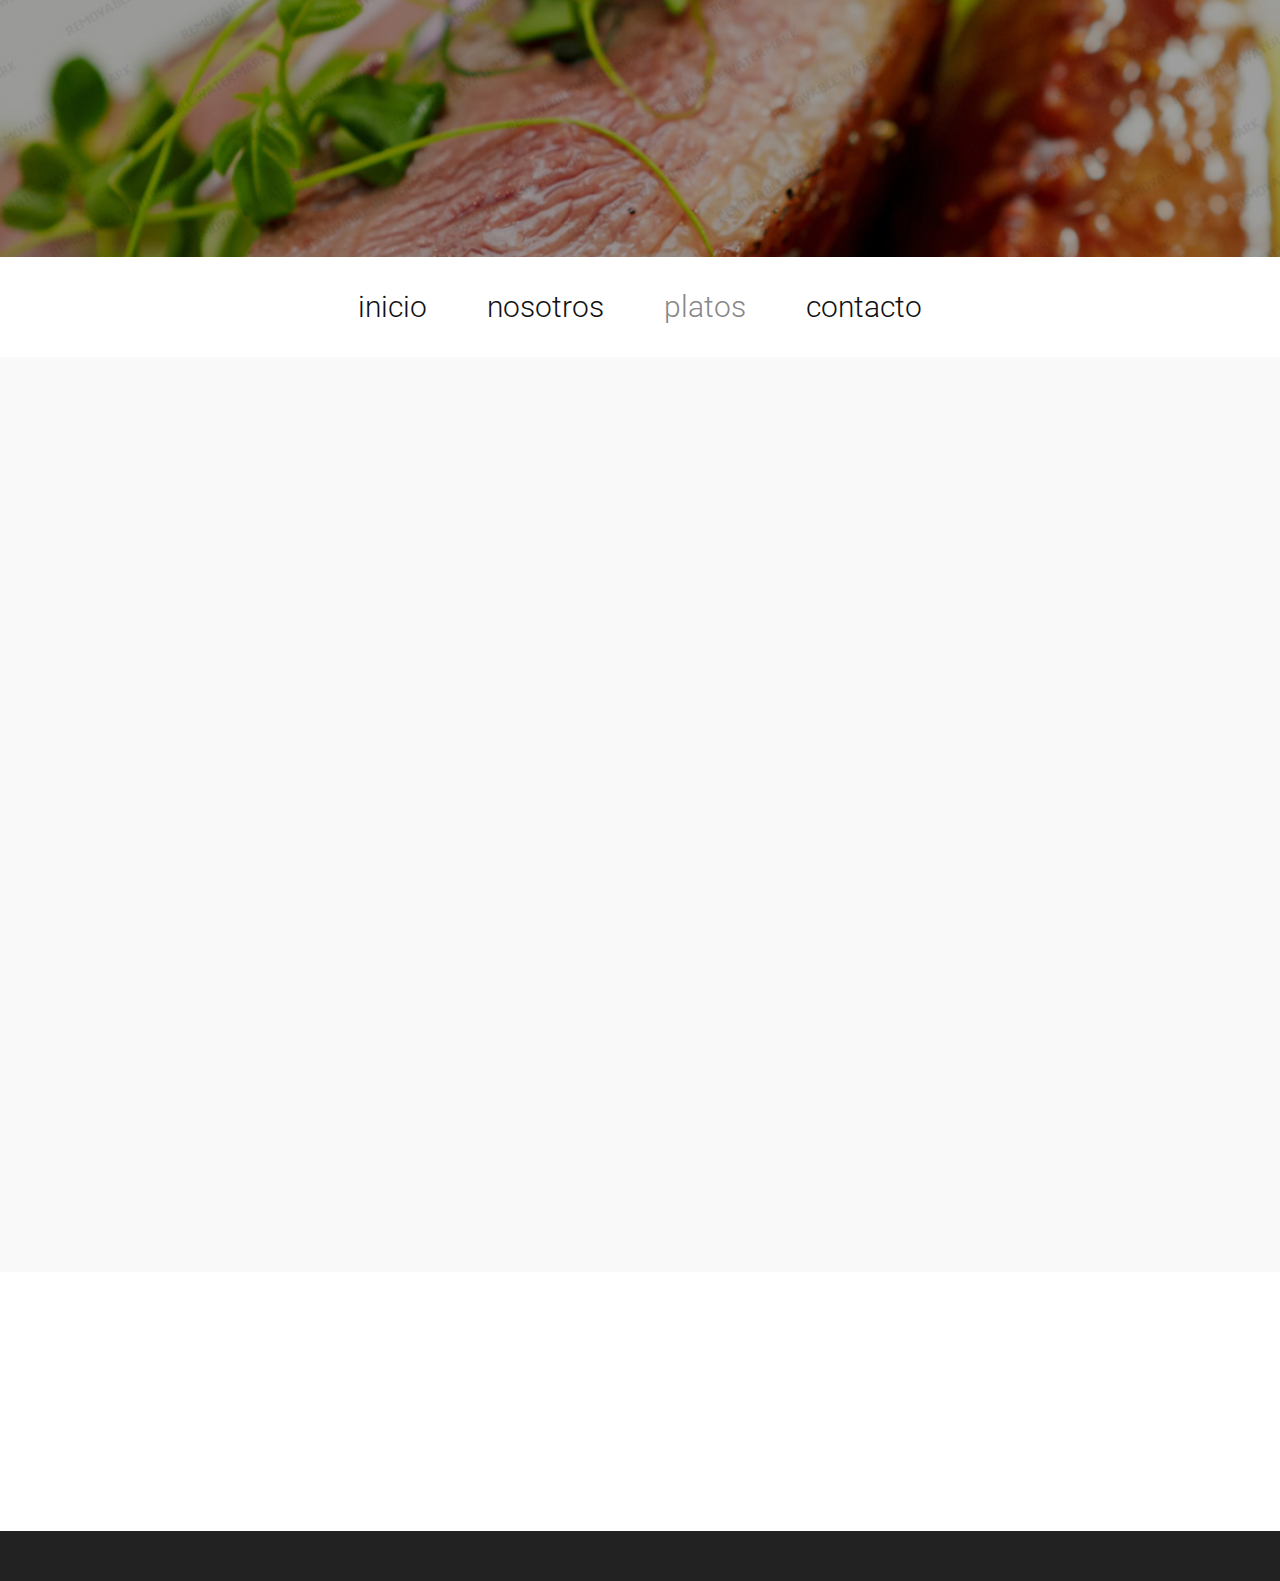
<file: platos.html>
<!DOCTYPE html>
<html>
  <head>
    <meta charset="utf-8">
    <meta http-equiv="X-UA-Compatible" content="IE=edge,chrome=1">
    <meta name="viewport" content="width=device-width, initial-scale=1">

    <title>El Brasero</title>

    <link rel="stylesheet" href="vendor/uikit/css/uikit.min.css">
    <link rel="stylesheet" href="vendor/uikit/css/components/slidenav.min.css">
    <link rel="stylesheet" href="vendor/uikit/css/components/dotnav.min.css">
    <link rel="stylesheet" href="vendor/uikit/css/components/slideshow.min.css">
    <link rel="stylesheet" href="vendor/uikit/css/components/sticky.min.css">

    <link rel="stylesheet" href="assets/css/fonts.css">
    <link rel="stylesheet" href="assets/css/master.css">
    <link rel="stylesheet" href="assets/css/colors.css">

    <script src="vendor/jquery/jquery.min.js"></script>
    <script src="vendor/uikit/js/uikit.min.js"></script>
    <script src="vendor/uikit/js/components/slideshow.min.js"></script>
    <script src="vendor/uikit/js/components/sticky.min.js"></script>
    <script src="vendor/uikit/js/components/lightbox.min.js"></script>
  </head>
  <body>
    <div class="uk-block uk-block-large uk-cover-background" style="background-image: url('assets/images/master/header-bg.jpg')">
      <div class="uk-container uk-container-center" data-uk-scrollspy="{ cls: 'uk-animation-slide-bottom' }">
        <h1 class="uk-text-center uk-text-xlarge uk-text-contrast text-krona">EL BRASERO</h1>
      </div>
    </div>

    <nav class="eb-navbar uk-navbar uk-flex uk-flex-center" data-uk-sticky="{ showup: true, animation: 'uk-animation-slide-top', clsactive: 'eb-navbar-active' }">
      <ul class="uk-navbar-nav">
        <li class="uk-visible-small"><a href="#offcanvas" data-uk-offcanvas="{mode:'slide'}">menu</a></li>
        <li class="uk-hidden-small"><a href="index.html">inicio</a></li>
        <li class="uk-hidden-small"><a href="nosotros.html">nosotros</a></li>
        <li class="uk-hidden-small uk-active"><a href="platos.html">platos</a></li>
        <li class="uk-hidden-small"><a href="contacto.html">contacto</a></li>
      </ul>
    </nav>

    <div id="offcanvas" class="uk-offcanvas">
      <div class="uk-offcanvas-bar uk-offcanvas-bar-flip">
        <ul class="uk-nav uk-nav-offcanvas">
          <li><a href="index.html">Inicio</a></li>
          <li><a href="nosotros.html">Nosotros</a></li>
          <li class="uk-active"><a href="platos.html">Platos</a></li>
          <li><a href="contacto.html">Contacto</a></li>
        </ul>
      </div>
    </div>

    <div class="uk-block uk-block-muted">
      <div class="uk-container uk-container-center uk-text-center" data-uk-scrollspy="{ cls: 'uk-animation-slide-left' }">
        <h2 class="uk-h1">Explora la Carta</h4>
        <div class="uk-grid uk-grid-width-medium-1-3" data-uk-grid-margin>
          <div>
            <figure class="uk-overlay uk-overlay-hover">
              <img class="uk-overlay-scale" src="assets/images/platos/plato1.jpg" alt="">
              <div class="uk-overlay-panel uk-overlay-fade uk-overlay-background uk-overlay-icon"></div>
              <a class="uk-position-cover" href="assets/images/platos/plato1.jpg" data-uk-lightbox title="Pollo a la Brasa"></a>
            </figure>
            <div class="uk-panel-box uk-block-default">
              <h4 class="uk-h3 uk-text-bold">Pollo a la brasa</h4>
              <p class="uk-text-slim">Lorem ipsum dolor sit amet, consectetur adipisicing elit, sed do eiusmod tempor incididunt ut labore et dolore magna aliqua. Ut enim ad minim veniam</p>
            </div>
          </div>
          <div>
            <figure class="uk-overlay uk-overlay-hover">
              <img class="uk-overlay-scale" src="assets/images/platos/plato2.jpg" alt="">
              <div class="uk-overlay-panel uk-overlay-fade uk-overlay-background uk-overlay-icon"></div>
              <a class="uk-position-cover" href="assets/images/platos/plato2.jpg" data-uk-lightbox title="Filete a la Plancha"></a>
            </figure>
            <div class="uk-panel-box uk-block-default">
              <h4 class="uk-h3 uk-text-bold">Filete a la Plancha</h4>
              <p class="uk-text-slim">Lorem ipsum dolor sit amet, consectetur adipisicing elit, sed do eiusmod tempor incididunt ut labore et dolore magna aliqua. Ut enim ad minim veniam</p>
            </div>
          </div>
          <div>
            <figure class="uk-overlay uk-overlay-hover">
              <img class="uk-overlay-scale" src="assets/images/platos/plato3.jpg" alt="">
              <div class="uk-overlay-panel uk-overlay-fade uk-overlay-background uk-overlay-icon"></div>
              <a class="uk-position-cover" href="assets/images/platos/plato3.jpg" data-uk-lightbox title="Churrasco a lo Pobre"></a>
            </figure>
            <div class="uk-panel-box uk-block-default">
              <h4 class="uk-h3 uk-text-bold">Churrasco a lo Pobre</h4>
              <p class="uk-text-slim">Lorem ipsum dolor sit amet, consectetur adipisicing elit, sed do eiusmod tempor incididunt ut labore et dolore magna aliqua. Ut enim ad minim veniam</p>
            </div>
          </div>
          <div>
            <figure class="uk-overlay uk-overlay-hover">
              <img class="uk-overlay-scale" src="assets/images/platos/plato4.jpg" alt="">
              <div class="uk-overlay-panel uk-overlay-fade uk-overlay-background uk-overlay-icon"></div>
              <a class="uk-position-cover" href="assets/images/platos/plato4.jpg" data-uk-lightbox title="Ceviche Mixto"></a>
            </figure>
            <div class="uk-panel-box uk-block-default">
              <h4 class="uk-h3 uk-text-bold">Ceviche Mixto</h4>
              <p class="uk-text-slim">Lorem ipsum dolor sit amet, consectetur adipisicing elit, sed do eiusmod tempor incididunt ut labore et dolore magna aliqua. Ut enim ad minim veniam</p>
            </div>
          </div>
          <div>
            <figure class="uk-overlay uk-overlay-hover">
              <img class="uk-overlay-scale" src="assets/images/platos/plato5.jpg" alt="">
              <div class="uk-overlay-panel uk-overlay-fade uk-overlay-background uk-overlay-icon"></div>
              <a class="uk-position-cover" href="assets/images/platos/plato5.jpg" data-uk-lightbox title="Pan con Chicharron"></a>
            </figure>
            <div class="uk-panel-box uk-block-default">
              <h4 class="uk-h3 uk-text-bold">Pan con Chicharron</h4>
              <p class="uk-text-slim">Lorem ipsum dolor sit amet, consectetur adipisicing elit, sed do eiusmod tempor incididunt ut labore et dolore magna aliqua. Ut enim ad minim veniam</p>
            </div>
          </div>
          <div>
            <figure class="uk-overlay uk-overlay-hover">
              <img class="uk-overlay-scale" src="assets/images/platos/plato6.jpg" alt="">
              <div class="uk-overlay-panel uk-overlay-fade uk-overlay-background uk-overlay-icon"></div>
              <a class="uk-position-cover" href="assets/images/platos/plato6.jpg" data-uk-lightbox title="Anticuchos"></a>
            </figure>
            <div class="uk-panel-box uk-block-default">
              <h4 class="uk-h3 uk-text-bold">Anticuchos</h4>
              <p class="uk-text-slim">Lorem ipsum dolor sit amet, consectetur adipisicing elit, sed do eiusmod tempor incididunt ut labore et dolore magna aliqua. Ut enim ad minim veniam</p>
            </div>
          </div>
        </div>
      </div>
    </div>

    <div class="uk-block">
      <div class="uk-container uk-container-center" data-uk-scrollspy="{ cls: 'uk-animation-slide-bottom' }">
        <div class="uk-flex uk-flex-space-around uk-flex-wrap">
          <div class="uk-margin-bottom uk-container uk-text-center">
            <h4 class="uk-h1 uk-margin-small-bottom text-krona"><a class="uk-link-reset" href="index.html">EL BRASERO</a></h4>
            <h4 class="uk-margin-small-top">&copy; 2016</h4>
          </div>
          <div class="uk-margin-bottom uk-container uk-text-center">
            <a class="uk-icon-button uk-icon-facebook uk-margin-small-right" target="_blank" href="https://www.facebook.com/ElBraseroOficial/?fref=ts"></a>
            <a class="uk-icon-button uk-icon-twitter uk-margin-small-right" target="_blank" href="https://twitter.com/?lang=es"></a>
            <a class="uk-icon-button uk-icon-google-plus uk-margin-small-right" target="_blank" href="https://plus.google.com/collections/featured"></a>
            <a class="uk-icon-button uk-icon-pinterest-p uk-margin-small-right" target="_blank" href="https://es.pinterest.com/"></a>
            <a class="uk-icon-button uk-icon-instagram uk-margin-small-right" target="_blank" href="https://www.instagram.com/"></a>
          </div>
          <div class="uk-margin-bottom uk-container uk-text-slim">
            <p class="uk-text-muted uk-h2">
              <span>Av. Venezuela 718 </span><br>
              <span>Breña </span><br>
              <span class="uk-h3">A media cuadra de Metro</span>
            </p>
            <p class="uk-h3">informes@elbrasero.com</p>
          </div>
        </div>
      </div>
    </div>
    <div class="uk-block uk-block-secondary uk-padding-top-remove"></div>
  </body>
</html>
</file>
<file: assets/css/fonts.css>
@font-face {
  font-family: 'Roboto';
  font-style: normal;
  font-weight: 300;
  src: local('Roboto Light'), local('Roboto-Light'), url(../fonts/roboto-300.woff2) format('woff2');
  unicode-range: U+0000-00FF, U+0131, U+0152-0153, U+02C6, U+02DA, U+02DC, U+2000-206F, U+2074, U+20AC, U+2212, U+2215, U+E0FF, U+EFFD, U+F000;
}

@font-face {
  font-family: 'Roboto';
  font-style: normal;
  font-weight: 400;
  src: local('Roboto'), local('Roboto-Regular'), url(../fonts/roboto-400.woff2) format('woff2');
  unicode-range: U+0000-00FF, U+0131, U+0152-0153, U+02C6, U+02DA, U+02DC, U+2000-206F, U+2074, U+20AC, U+2212, U+2215, U+E0FF, U+EFFD, U+F000;
}


@font-face {
  font-family: 'Krona One';
  font-style: normal;
  font-weight: 400;
  src: local('Krona One'), local('KronaOne-Regular'), url(../fonts/krona-one-400.woff2) format('woff2');
  uni
</file>
<file: assets/css/master.css>
body {
  font-size: 15px;
  font-family: 'Roboto', sans-serif;
  overflow-x: hidden;
}

h1, h2, h3, h4, h5, h6,
.uk-h1, .uk-h2, .uk-h3, .uk-h4, .uk-h5, .uk-h6,
.uk-text-large {
  font-family: 'Roboto', sans-serif;
}

.text-krona {
  font-family: 'Krona One', sans-serif;
}

.uk-text-slim {
  font-weight: 300;
}

.uk-text-xlarge {
  font-size: 40px;
}

@media (min-width: 400px) {
  .uk-text-xlarge {
    font-size: 50px;
  }
}


@media (min-width: 600px) {
  .uk-text-xlarge {
    font-size: 80px;
  }
}

.eb-navbar {
  background: white;
  padding: 30px 0;
  transform: padding .3s;
}

.eb-navbar-active {
  border-bottom: 1px solid #111;
  padding: 12px 0;
  z-index: 980;
}

.uk-navbar-nav>li>a {
  color: #111;
  background: white;
  font-size: 30px;
  font-family: 'Roboto',sans-serif;
  font-weight: 300;
  padding: 0 30px;
}

.uk-navbar-nav>li.uk-active>a,
.uk-navbar-nav>li>a:hover,
.uk-navbar-nav>li>a:active,
.uk-navbar-nav>li>a:focus {
  background: white;
  color: #888;
}

.uk-icon-button {
  background: white;
  border: 1px solid #e3e3e3;
  border: 1px solid #e3e3e3;
}

.uk-icon-button:hover{
  background: white;
  border: 1px solid #333;
}
.eb-grid{
  background: white;
}
</file>
<file: assets/css/colors.css>
.button {
  padding: 0px 30px;
  color: white;
  background: #454545;
  transition: all .3s;
  border: 0;
  cursor: pointer;
  line-height: 30px;
  display: inline-block;
  border-radius: 3px;
}

.button.uk-button-large {
  line-height: 40px;
}

.button:hover,
.button:active,
.button:focus {
  color: white;
  text-decoration: none;
  opacity: .7;
  outline: 0;
}

.button-red {
  background: #f5261f;
}

.button-yellow {
  background: #facc5c;
}

.button-green {
  background: #abda1e;
}

.button-transparent {
  background: transparent;
}

.border-white {
  border: 1px solid white;
}

.text-red {
  color: #f5261f;
}

.text-yellow {
  color: #facc5c;
}

.text-green {
  color: #abda1e;
}

/* Borders */

.border-red-top {
  border-top: 6px solid #f5261f;
}

.border-yellow-top {
  border-top: 6px solid #facc5c;
}

.border-green-top {
  border-top: 6px solid #abda1e;
}
</file>
<file: vendor/uikit/css/components/slidenav.min.css>
/*! UIkit 2.27.2 | http://www.getuikit.com | (c) 2014 YOOtheme | MIT License */
.uk-slidenav{display:inline-block;box-sizing:border-box;width:60px;height:60px;line-height:60px;color:rgba(50,50,50,.4);font-size:60px;text-align:center}.uk-slidenav:focus,.uk-slidenav:hover{outline:0;text-decoration:none;color:rgba(50,50,50,.7);cursor:pointer}.uk-slidenav:active{color:rgba(50,50,50,.9)}.uk-slidenav-previous:before{content:"\f104";font-family:FontAwesome}.uk-slidenav-next:before{content:"\f105";font-family:FontAwesome}.uk-slidenav-position{position:relative}.uk-slidenav-position .uk-slidenav{display:none;position:absolute;top:50%;z-index:1;margin-top:-30px}.uk-slidenav-position:hover .uk-slidenav{display:block}.uk-slidenav-position .uk-slidenav-previous{left:20px}.uk-slidenav-position .uk-slidenav-next{right:20px}.uk-slidenav-contrast{color:rgba(255,255,255,.5)}.uk-slidenav-contrast:focus,.uk-slidenav-contrast:hover{color:rgba(255,255,255,.7)}.uk-slidenav-contrast:active{color:rgba(255,255,255,.9)}
</file>
<file: vendor/uikit/css/components/dotnav.min.css>
/*! UIkit 2.27.2 | http://www.getuikit.com | (c) 2014 YOOtheme | MIT License */
.uk-dotnav{display:-ms-flexbox;display:-webkit-flex;display:flex;-ms-flex-wrap:wrap;-webkit-flex-wrap:wrap;flex-wrap:wrap;margin-left:-15px;margin-top:-15px;padding:0;list-style:none}.uk-dotnav>*{-ms-flex:none;-webkit-flex:none;flex:none;padding-left:15px;margin-top:15px}.uk-dotnav:after,.uk-dotnav:before{content:"";display:block;overflow:hidden}.uk-dotnav:after{clear:both}.uk-dotnav>*{float:left}.uk-dotnav>*>*{display:block;box-sizing:content-box;width:20px;height:20px;border-radius:50%;background:rgba(50,50,50,.1);text-indent:100%;overflow:hidden;white-space:nowrap}.uk-dotnav>*>:focus,.uk-dotnav>*>:hover{background:rgba(50,50,50,.4);outline:0}.uk-dotnav>*>:active{background:rgba(50,50,50,.6)}.uk-dotnav>.uk-active>*{background:rgba(50,50,50,.4)}.uk-dotnav-contrast>*>*{background:rgba(255,255,255,.4)}.uk-dotnav-contrast>*>:focus,.uk-dotnav-contrast>*>:hover{background:rgba(255,255,255,.7)}.uk-dotnav-contrast>*>:active{background:rgba(255,255,255,.9)}.uk-dotnav-contrast>.uk-active>*{background:rgba(255,255,255,.9)}.uk-dotnav-vertical{-ms-flex-direction:column;-webkit-flex-direction:column;flex-direction:column}.uk-dotnav-vertical>*{float:none}
</file>
<file: vendor/uikit/css/components/slideshow.min.css>
/*! UIkit 2.27.2 | http://www.getuikit.com | (c) 2014 YOOtheme | MIT License */
.uk-slideshow{position:relative;z-index:0;width:100%;margin:0;padding:0;list-style:none;overflow:hidden;touch-action:pan-y}.uk-slideshow>li{position:absolute;top:0;left:0;width:100%;opacity:0}.uk-slideshow>.uk-active{z-index:10;opacity:1}.uk-slideshow>li>img{visibility:hidden}[data-uk-slideshow-slide]{cursor:pointer}.uk-slideshow-fullscreen,.uk-slideshow-fullscreen>li{height:100vh}.uk-slideshow-fade-in{-webkit-animation:uk-fade .5s linear;animation:uk-fade .5s linear}.uk-slideshow-fade-out{-webkit-animation:uk-fade .5s linear reverse;animation:uk-fade .5s linear reverse}.uk-slideshow-scroll-forward-in{-webkit-animation:uk-slide-right .5s ease-in-out;animation:uk-slide-right .5s ease-in-out}.uk-slideshow-scroll-forward-out{-webkit-animation:uk-slide-left .5s ease-in-out reverse;animation:uk-slide-left .5s ease-in-out reverse}.uk-slideshow-scroll-backward-in{-webkit-animation:uk-slide-left .5s ease-in-out;animation:uk-slide-left .5s ease-in-out}.uk-slideshow-scroll-backward-out{-webkit-animation:uk-slide-right .5s ease-in-out reverse;animation:uk-slide-right .5s ease-in-out reverse}.uk-slideshow-scale-out{-webkit-animation:uk-fade-scale-15 .5s ease-in-out reverse;animation:uk-fade-scale-15 .5s ease-in-out reverse}.uk-slideshow-swipe-forward-in{-webkit-animation:uk-slide-left-33 .5s ease-in-out;animation:uk-slide-left-33 .5s ease-in-out}.uk-slideshow-swipe-forward-out{-webkit-animation:uk-slide-left .5s ease-in-out reverse;animation:uk-slide-left .5s ease-in-out reverse}.uk-slideshow-swipe-backward-in{-webkit-animation:uk-slide-right-33 .5s ease-in-out;animation:uk-slide-right-33 .5s ease-in-out}.uk-slideshow-swipe-backward-out{-webkit-animation:uk-slide-right .5s ease-in-out reverse;animation:uk-slide-right .5s ease-in-out reverse}.uk-slideshow-swipe-backward-in:before,.uk-slideshow-swipe-forward-in:before{content:'';position:absolute;top:0;bottom:0;left:0;right:0;z-index:1;background:rgba(0,0,0,.6);-webkit-animation:uk-fade .5s ease-in-out reverse;animation:uk-fade .5s ease-in-out reverse}
</file>
<file: vendor/uikit/css/components/sticky.min.css>
/*! UIkit 2.27.2 | http://www.getuikit.com | (c) 2014 YOOtheme | MIT License */
[data-uk-sticky].uk-active{z-index:980;box-sizing:border-box;-webkit-backface-visibility:hidden}[data-uk-sticky][class*=uk-animation-]{-webkit-animation-duration:.2s;animation-duration:.2s}[data-uk-sticky].uk-animation-reverse{-webkit-animation-duration:.2s;animation-duration:.2s}
</file>
